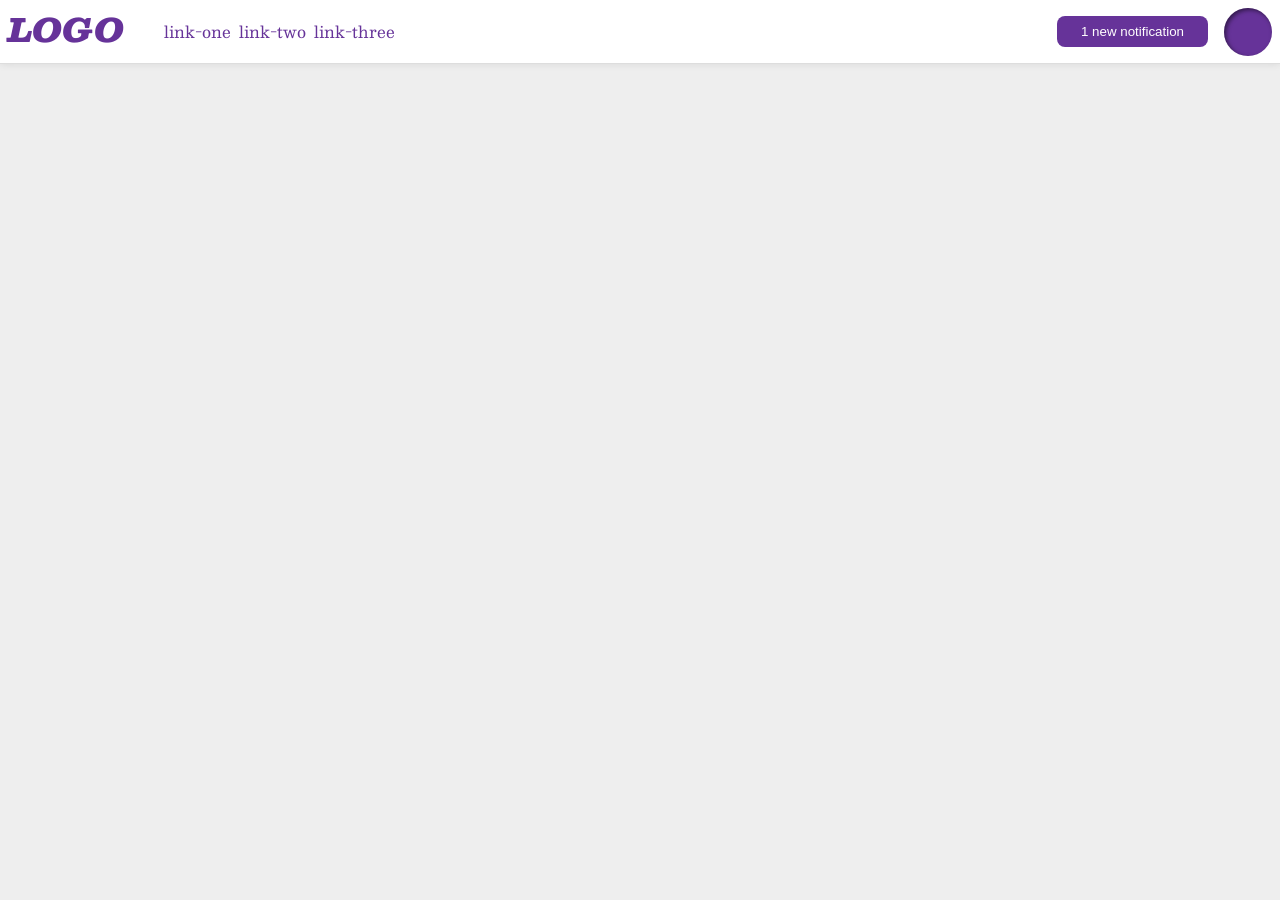
<file: foundations/flex/03-flex-header-2/index.html>
<!DOCTYPE html>
<html lang="en">
  <head>
    <meta charset="UTF-8">
    <meta http-equiv="X-UA-Compatible" content="IE=edge">
    <meta name="viewport" content="width=device-width, initial-scale=1.0">
    <title>Flex Header 2</title>
    <link rel="stylesheet" href="style.css">
  </head>
  <body>
    <div class="header">
      <div class="left-container">
        <div class="logo">
          LOGO
        </div>
        <ul class="links">
          <li><a href="https://google.com">link-one</a></li>
          <li><a href="https://google.com">link-two</a></li>
          <li><a href="https://google.com">link-three</a></li>
        </ul>
      </div>
      <div class="right-container">
        <button class="notifications">
        1 new notification
        </button>
        <div class="profile-image"></div>
      </div>
    </div>
  </body>
</html>
</file>
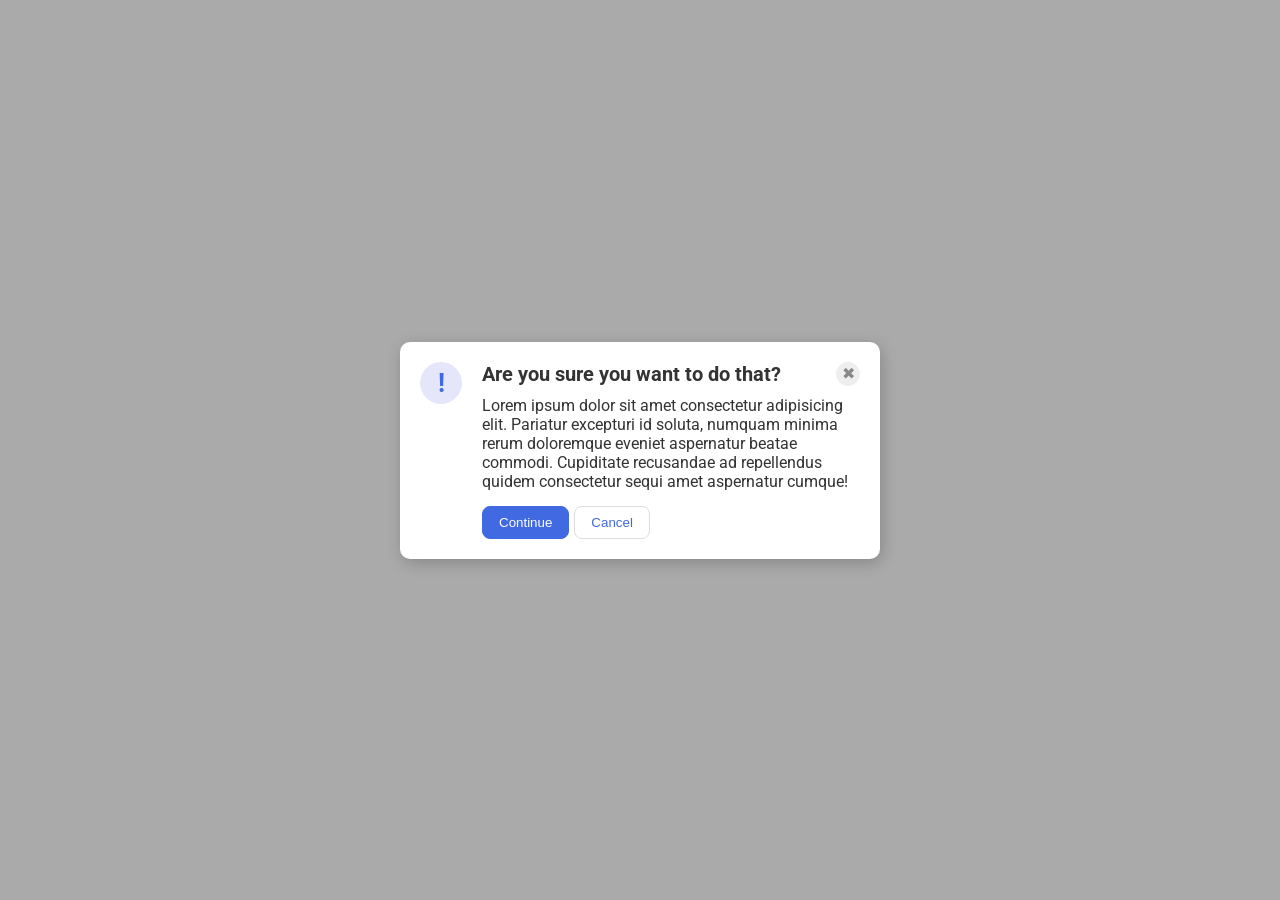
<file: foundations/flex/05-flex-modal/index.html>
<!DOCTYPE html>
<html lang="en">

<head>
  <meta charset="UTF-8">
  <meta http-equiv="X-UA-Compatible" content="IE=edge">
  <meta name="viewport" content="width=device-width, initial-scale=1.0">
  <link rel="stylesheet" href="style.css">
  <title>Modal</title>
</head>

<body>
  <div class="modal">
    <div class="icon-column">
      <div class="icon">!</div>
    </div>
    <div class="non-icon-column">
      <div class="message-top-area">
          <div class="title-column">
            <div class="header">Are you sure you want to do that?</div>
          </div>
          <div class="cancel-button-column">
            <button class="close-button">✖</button>
          </div>
      </div>
      <div class="text">Lorem ipsum dolor sit amet consectetur adipisicing elit. Pariatur excepturi id soluta, numquam
        minima rerum doloremque eveniet aspernatur beatae commodi. Cupiditate recusandae ad repellendus quidem
        consectetur sequi amet aspernatur cumque!</div>
      <div class="buttons">
        <button class="continue">Continue</button>
        <button class="cancel">Cancel</button>
      </div>
    </div>
  </div>
</body>

</html>
</file>
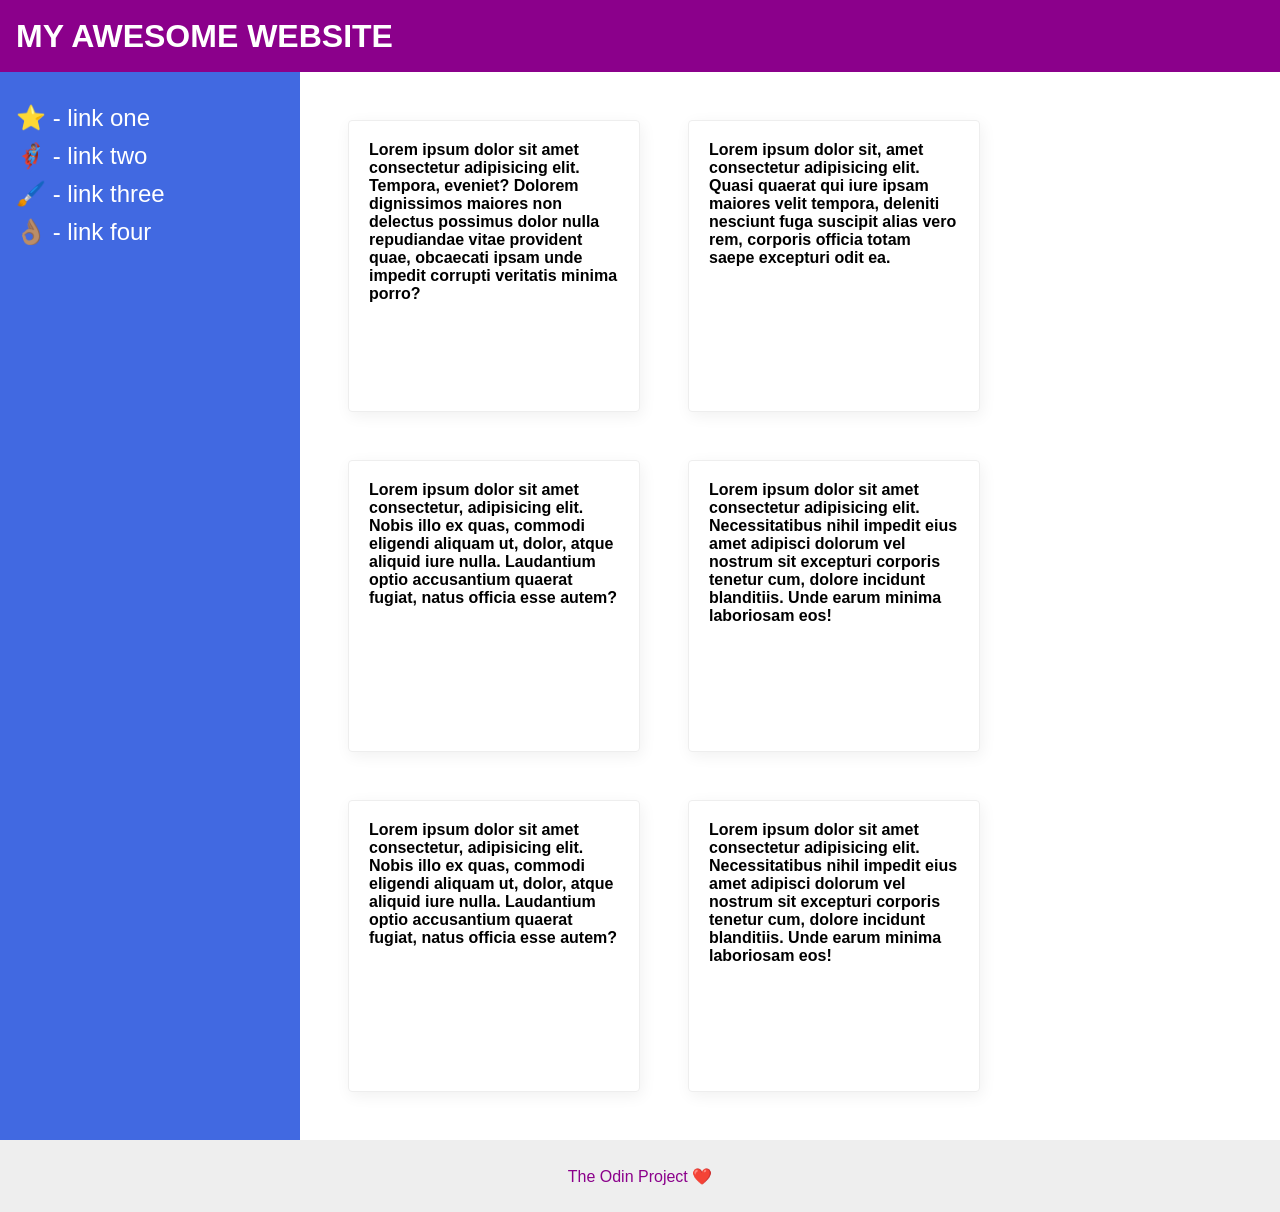
<file: foundations/flex/07-flex-layout-2/index.html>
<!DOCTYPE html>
<html lang="en">
  <head>
    <meta charset="UTF-8">
    <meta http-equiv="X-UA-Compatible" content="IE=edge">
    <meta name="viewport" content="width=device-width, initial-scale=1.0">
    <title>The Holy Grail</title>
    <link rel="stylesheet" href="style.css">
  </head>
  <body>
    <div class="header">
      MY AWESOME WEBSITE
    </div>
    <div class="body">
    <div class="sidebar">
      <ul>
        <li><a href="#">⭐ - link one</a></li>
        <li><a href="#">🦸🏽‍♂️ - link two</a></li>
        <li><a href="#">🖌️ - link three</a></li>
        <li><a href="#">👌🏽 - link four</a></li>
      </ul>
    </div>
    <div class="cards">
    <div class="card">Lorem ipsum dolor sit amet consectetur adipisicing elit. Tempora, eveniet? Dolorem dignissimos maiores non delectus possimus dolor nulla repudiandae vitae provident quae, obcaecati ipsam unde impedit corrupti veritatis minima porro?</div>
    <div class="card">Lorem ipsum dolor sit, amet consectetur adipisicing elit. Quasi quaerat qui iure ipsam maiores velit tempora, deleniti nesciunt fuga suscipit alias vero rem, corporis officia totam saepe excepturi odit ea.</div>
    <div class="card">Lorem ipsum dolor sit amet consectetur, adipisicing elit. Nobis illo ex quas, commodi eligendi aliquam ut, dolor, atque aliquid iure nulla. Laudantium optio accusantium quaerat fugiat, natus officia esse autem?</div>
    <div class="card">Lorem ipsum dolor sit amet consectetur adipisicing elit. Necessitatibus nihil impedit eius amet adipisci dolorum vel nostrum sit excepturi corporis tenetur cum, dolore incidunt blanditiis. Unde earum minima laboriosam eos!</div>
    <div class="card">Lorem ipsum dolor sit amet consectetur, adipisicing elit. Nobis illo ex quas, commodi eligendi aliquam ut, dolor, atque aliquid iure nulla. Laudantium optio accusantium quaerat fugiat, natus officia esse autem?</div>
    <div class="card">Lorem ipsum dolor sit amet consectetur adipisicing elit. Necessitatibus nihil impedit eius amet adipisci dolorum vel nostrum sit excepturi corporis tenetur cum, dolore incidunt blanditiis. Unde earum minima laboriosam eos!</div>
    </div>
    </div>
    <div class="footer">
      The Odin Project ❤️
    </div>
  </body>
</html>
</file>
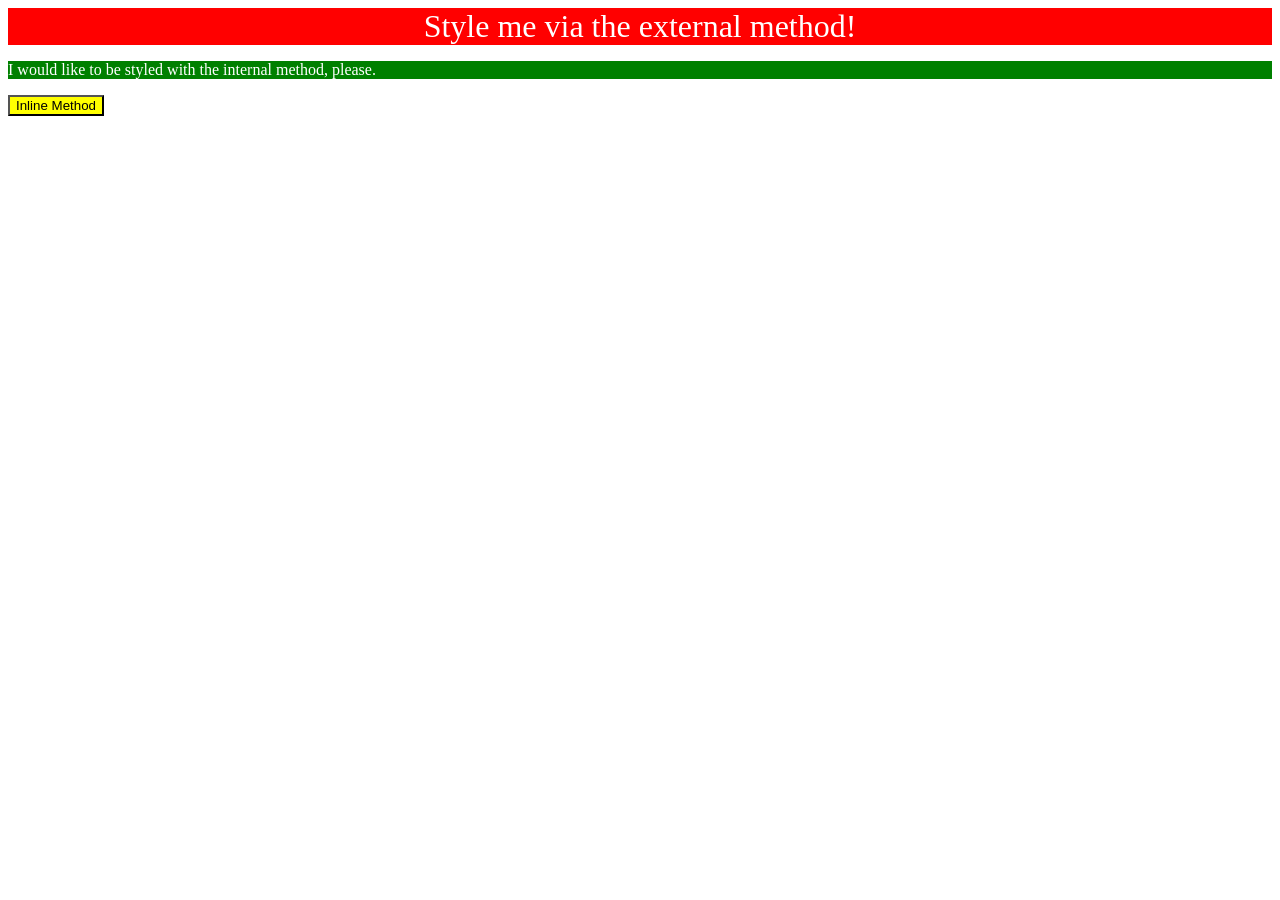
<file: foundations/intro-to-css/01-css-methods/index.html>
<!DOCTYPE html>
<html lang="en">
  <head>
    <meta charset="UTF-8">
    <meta http-equiv="X-UA-Compatible" content="IE=edge">
    <meta name="viewport" content="width=device-width, initial-scale=1.0">
    <link rel="stylesheet" href="styles.css">
    <title>Methods for Adding CSS</title>
    <style>
      body p{
        color: white;
        background-color: green;
      }
    </style>
  </head>
  <body>
    <div>Style me via the external method!</div>
    <p>I would like to be styled with the internal method, please.</p>
    <button style="background-color: yellow;">Inline Method</button>
  </body>
</html>
</file>
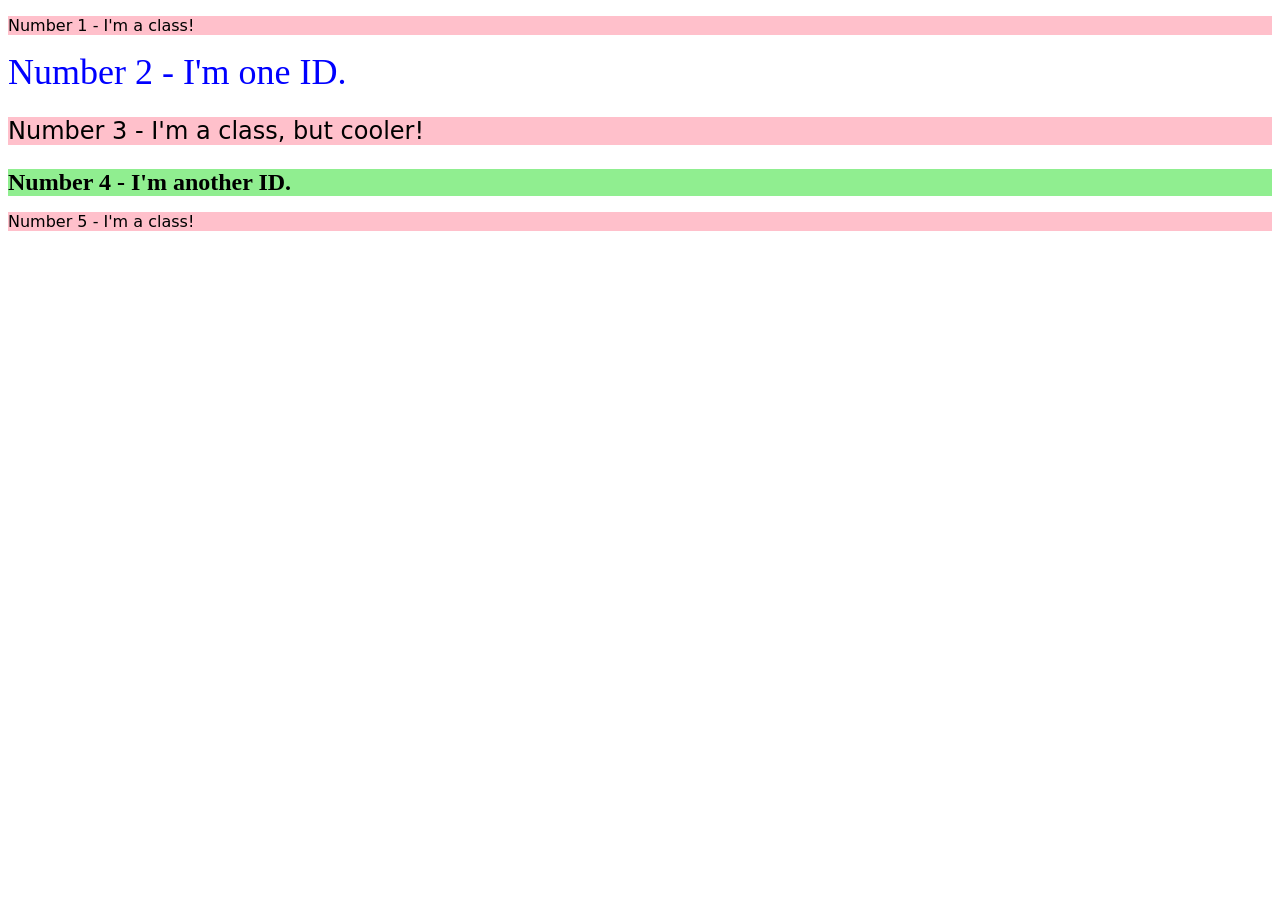
<file: foundations/intro-to-css/02-class-id-selectors/index.html>
<!DOCTYPE html>
<html lang="en">
  <head>
    <meta charset="UTF-8">
    <meta http-equiv="X-UA-Compatible" content="IE=edge">
    <meta name="viewport" content="width=device-width, initial-scale=1.0">
    <title>Class and ID Selectors</title>
    <link rel="stylesheet" href="style.css">
  </head>
  <body>
    <p class="odd">Number 1 - I'm a class!</p>
    <div id="two">Number 2 - I'm one ID.</div>
    <p class="odd" id="three">Number 3 - I'm a class, but cooler!</p>
    <div id="four">Number 4 - I'm another ID.</div>
    <p class="odd">Number 5 - I'm a class!</p>
  </body>
</html>
</file>
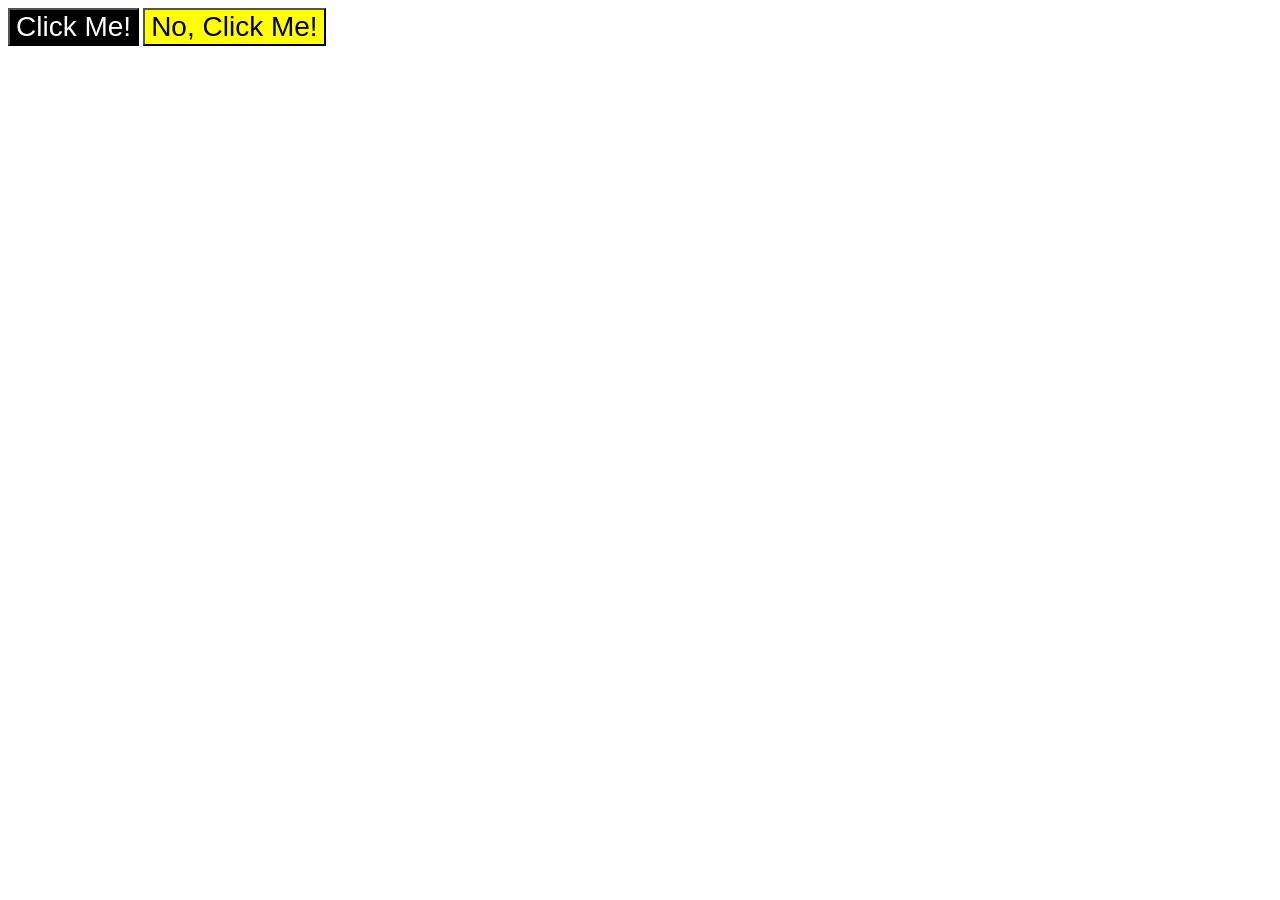
<file: foundations/intro-to-css/03-grouping-selectors/index.html>
<!DOCTYPE html>
<html lang="en">
  <head>
    <meta charset="UTF-8">
    <meta http-equiv="X-UA-Compatible" content="IE=edge">
    <meta name="viewport" content="width=device-width, initial-scale=1.0">
    <title>Grouping Selectors</title>
    <link rel="stylesheet" href="style.css">
  </head>
  <body>
    <button class="leftButton">Click Me!</button>
    <button class="rightButton">No, Click Me!</button>
  </body>
</html>
</file>
<file: foundations/flex/03-flex-header-2/style.css>
/* this is some magical font-importing.  
you'll learn about it later. */
@import url('https://fonts.googleapis.com/css2?family=Besley:ital,wght@0,400;1,900&display=swap');

body {
  margin: 0;
  background: #eee;
  font-family: Besley, serif;
}

.header {
  background: white;
  border-bottom: 1px solid #ddd;
  box-shadow: 0 0 8px rgba(0,0,0,.1);
  display: flex;
  align-items: center;
  align-content: center;
  justify-content: space-between;
  padding: 0px 8px;
}

.profile-image {
  background: rebeccapurple;
  box-shadow: inset 2px 2px 4px rgba(0,0,0,.5);
  border-radius: 50%;
  width: 48px;
  height: 48px;
}

.logo {
  color: rebeccapurple;
  font-size: 32px;
  font-weight: 900;
  font-style: italic;
}

button {
  border: none;
  border-radius: 8px;
  background: rebeccapurple;
  color: white;
  padding: 8px 24px;
  margin: 16px;
}

a {
  /* this removes the line under our links */
  text-decoration: none;
  color: rebeccapurple;
}

ul {
  list-style-type: none;
  display: flex;
  flex-direction: row;
  gap: 8px;
}

.left-container {
  display: flex;
}

.right-container {
  display: flex;
  align-items: center;
}
</file>
<file: foundations/flex/05-flex-modal/style.css>
@import url('https://fonts.googleapis.com/css2?family=Roboto:wght@400;700&display=swap');

html, body {
  height: 100%;
}

body {
  font-family: Roboto, sans-serif;
  margin: 0;
  background: #aaa;
  color: #333;
  /* I'll give you this one for free lol */
  display: flex;
  align-items: center;
  justify-content: center;
}

.modal {
  background: white;
  width: 480px;
  border-radius: 10px;
  box-shadow: 2px 4px 16px rgba(0,0,0,.2);
  display: flex;
}

.icon {
  color: royalblue;
  font-size: 26px;
  font-weight: 700;
  background: lavender;
  width: 42px;
  height: 42px;
  border-radius: 50%;
  display: flex;
  align-items: center;
  justify-content: center;
  flex-shrink: 0;
}

.close-button {
  background: #eee;
  border-radius: 50%;
  color: #888;
  font-weight: 400;
  font-size: 16px;
  height: 24px;
  width: 24px;
  display: flex;
  align-items: center;
  justify-content: center;
  border: 1px solid #eee;
  padding: 0;
}

button {
  cursor: pointer;
  padding: 8px 16px;
  border-radius: 8px;
}

button.continue {
  background: royalblue;
  border: 1px solid royalblue;
  color: white;
}

button.cancel {
  background: white;
  border: 1px solid #ddd;
  color: royalblue;
}

.header {
  font-weight: bold;
  font-size: 20px;
}
.message-top-area {
  display: flex;
  justify-content: space-between;
  align-items: center;
}

.icon-column{
  display: flex;
  justify-content: center;
  padding: 20px;
}

.non-icon-column {
  display: flex;
  flex-direction: column;
  padding: 20px 20px 20px 0px;
}

.text {
  margin-top: 10px;
}

.buttons {
  display: flex;
  margin-top: 15px;
  gap: 5px;
}
</file>
<file: foundations/flex/07-flex-layout-2/style.css>
body {
  font-family: -apple-system, BlinkMacSystemFont, 'Segoe UI', Roboto, Oxygen, Ubuntu, Cantarell, 'Open Sans', 'Helvetica Neue', sans-serif;
  margin: 0;
  min-height: 100vh;
  display: flex;
  flex-direction: column;
}

.header {
  height: 72px;
  background: darkmagenta;
  color: white;
  display: flex;
  align-items:center;
  font-size: 32px;
  padding-left: 16px;
  font-weight: 900;
  flex-grow: 0;
}

.body {
  flex-grow: 1;
}

.footer {
  height: 72px;
  background: #eee;
  color: darkmagenta;
  display: flex;
  justify-content: center;
  align-items: center;
  flex-grow: 0;
}

.sidebar {
  min-width: 300px;
  background: royalblue;
  box-sizing: border-box;
  padding: 16px;
}

.cards {
  display: flex;
  flex-wrap: wrap;
  gap: 48px;
  padding: 48px;
}
.card {
  border: 1px solid #eee;
  box-shadow: 2px 4px 16px rgba(0,0,0,.06);
  border-radius: 4px;
  width: 250px;
  height: 250px;
  font-family: 'Inter', 'Helvetica Neue', Arial, sans-serif;
  font-weight: bold;
  padding: 20px;
}

.body {
  display: flex;
}

ul {
  padding: 0;
  margin-left: 0;
}

li {
  list-style-type: none;
  margin-bottom: 10px;
}

a {
  color: white;
  text-decoration: none;
  font-size: 24px;
}
</file>
<file: foundations/intro-to-css/01-css-methods/styles.css>
/* css style */

div {
    background-color: red;
    color: white;
    font-size: 32px;
    text-align: center;
}
</file>
<file: foundations/intro-to-css/02-class-id-selectors/style.css>
/* Add CSS Styling */

.odd{
     background-color: pink;
     font-family: Verdana, "DejaVu Sans", sans-serif;
}

#two{
    color: blue;
    font-size: 36px;
}

#three{
    font-size: 24px;
}

#four{
    background-color: lightgreen;
    font-size: 24px;
    font-weight: bold;
}
</file>
<file: foundations/intro-to-css/03-grouping-selectors/style.css>
/* Add CSS Styling */

.leftButton, .rightButton {
    font-size: 28px;
    font-family: Helvetica, "Times New Roman", sans-serif;
}

.leftButton{
    background-color: black;
    color: white;
}

.rightButton{
    background: yellow;
}
</file>
